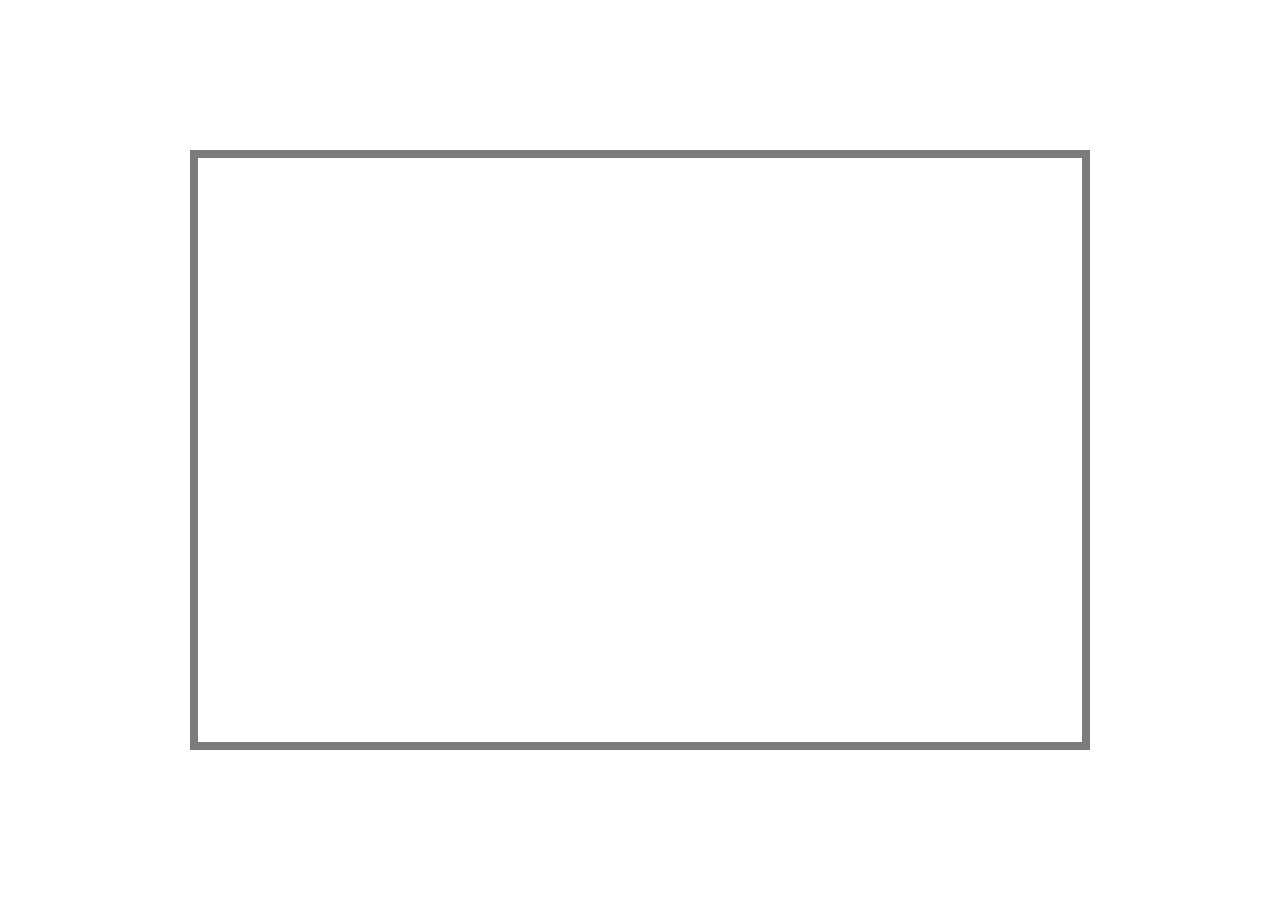
<file: assign10Transition/index.html>
<!DOCTYPE html>
<html lang="en">
<head>
    <meta charset="UTF-8">
    <meta name="viewport" content="width=device-width, initial-scale=1.0">
    <title>Document</title>
    <link rel="stylesheet" href="style.css">
</head>
<body>
    <div class="container">
        <div class="photo"></div>
        <div class="details">
                DODGE CHALLENGER<br/><br/>
                VEHICLE TYPE: front-engine, rear-wheel-drive, 5-passenger, 2-door coupe.<br/>
                PRICE AS TESTED: $53,995 (base price: $46,590).<br/>
                ENGINE TYPE: pushrod 16-valve V-8, iron block and aluminum heads, port fuel injection.<br/>
                Displacement: 391 cu in, 6410 cc Power: 485 hp @ 6100 rpm.<br/>
                Torque: 475 lb-ft @ 4100 rpm.<br/>
                TRANSMISSION: 8-speed automatic with manual shifting mode.<br/>
        </div>
    </div>

</body>
</html>
</file>
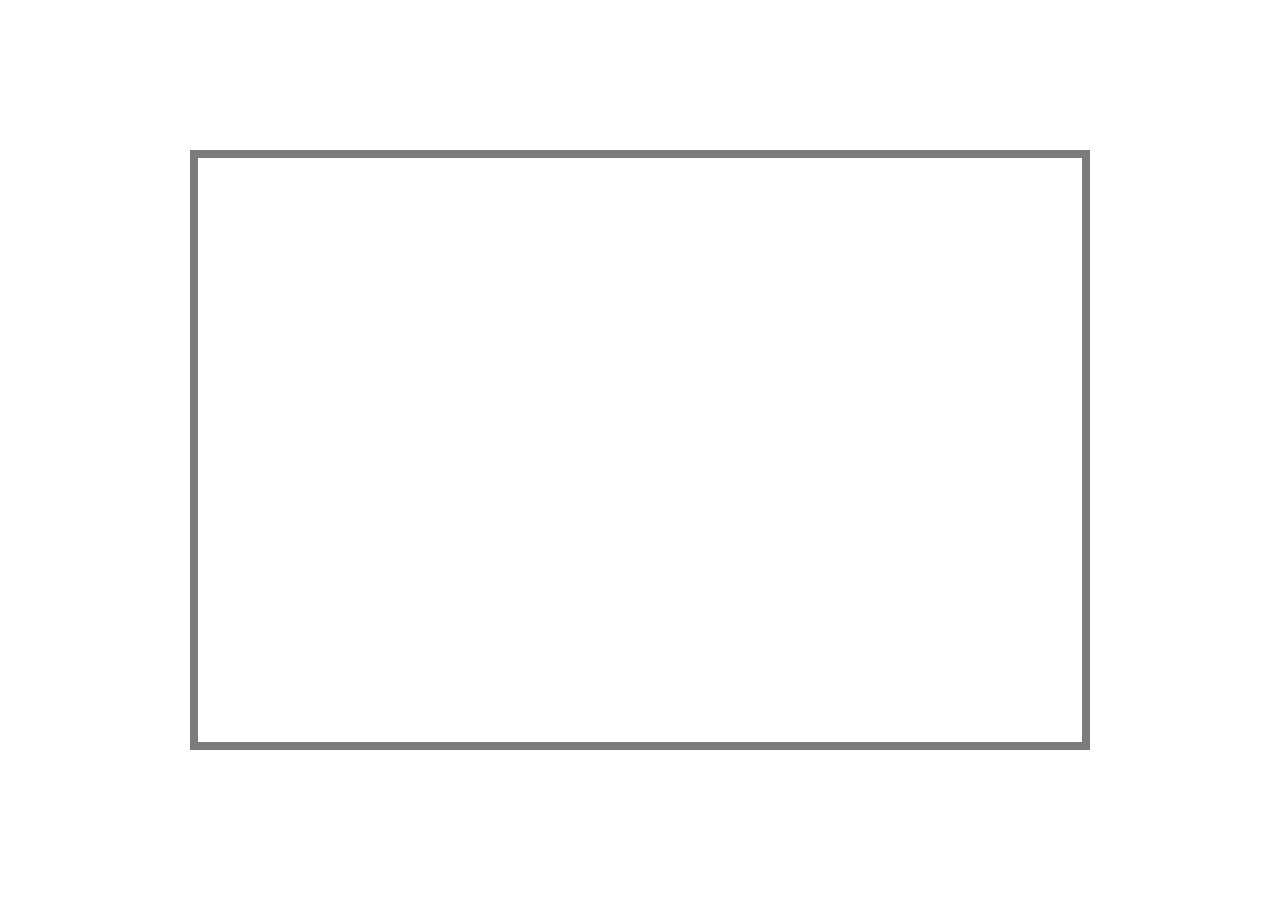
<file: assign11CardAnimation/index.html>
<!DOCTYPE html>
<html lang="en">
<head>
    <meta charset="UTF-8">
    <meta name="viewport" content="width=device-width, initial-scale=1.0">
    <title>Document</title>
    <link rel="stylesheet" href="style.css">
</head>
<body>
    <div class="container">
        <div class="photo"></div>
        <div class="details">
                DODGE CHALLENGER<br/><br/>
                VEHICLE TYPE: front-engine, rear-wheel-drive, 5-passenger, 2-door coupe.<br/>
                PRICE AS TESTED: $53,995 (base price: $46,590).<br/>
                ENGINE TYPE: pushrod 16-valve V-8, iron block and aluminum heads, port fuel injection.<br/>
                Displacement: 391 cu in, 6410 cc Power: 485 hp @ 6100 rpm.<br/>
                Torque: 475 lb-ft @ 4100 rpm.<br/>
                TRANSMISSION: 8-speed automatic with manual shifting mode.<br/>
        </div>
        <div class="line"></div>
    </div>

</body>
</html>
</file>
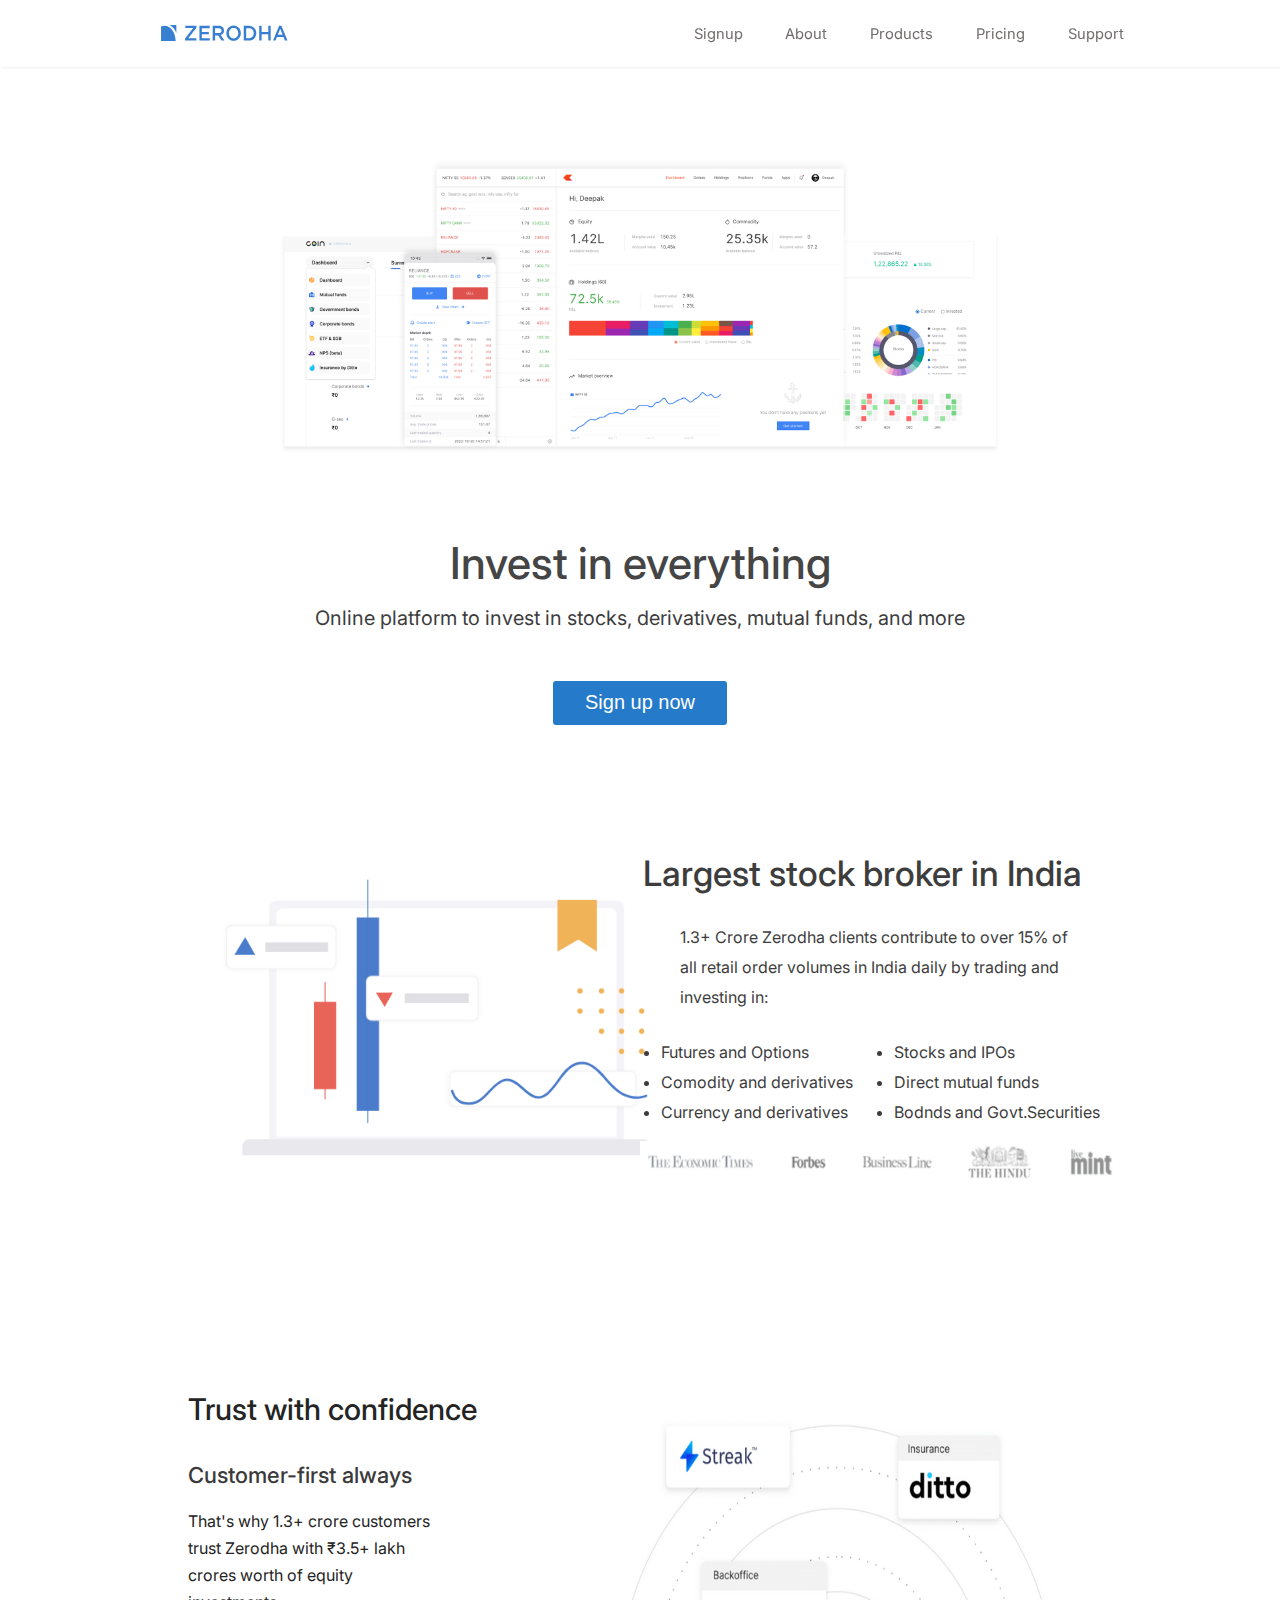
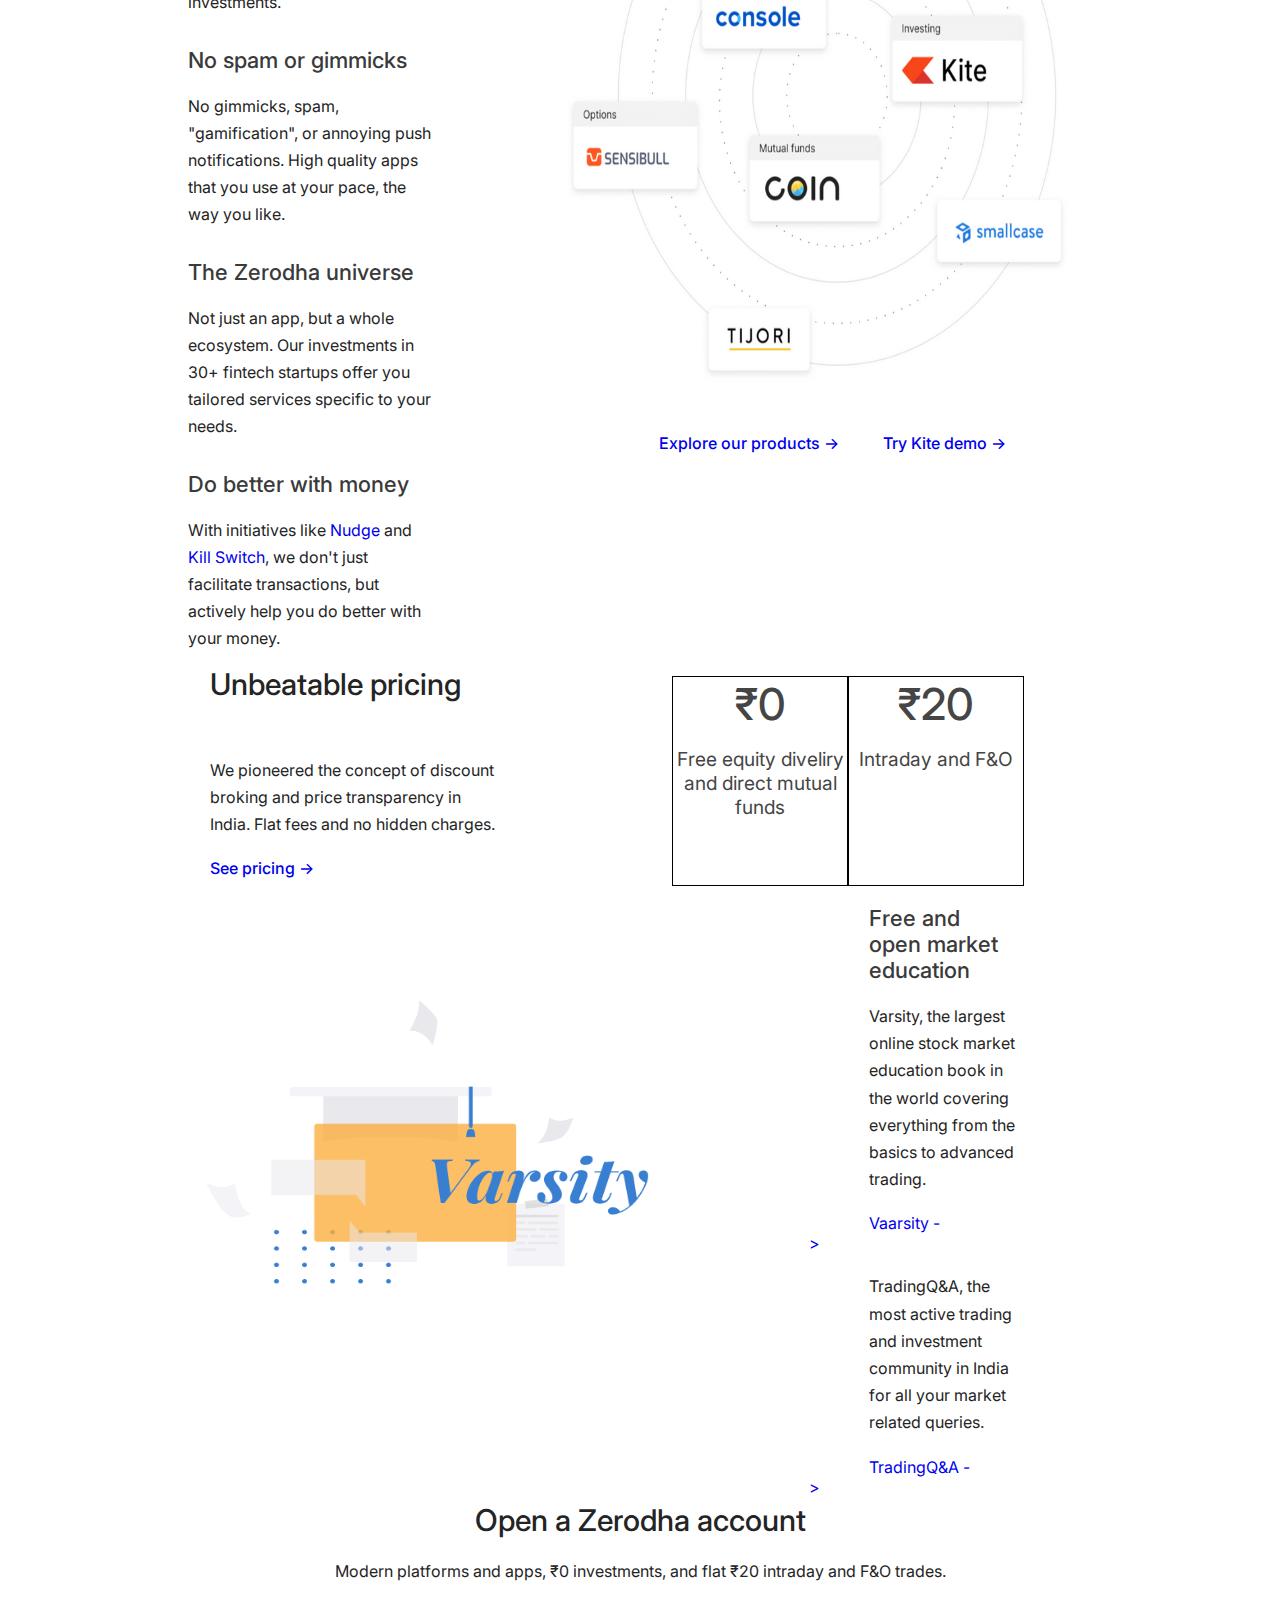
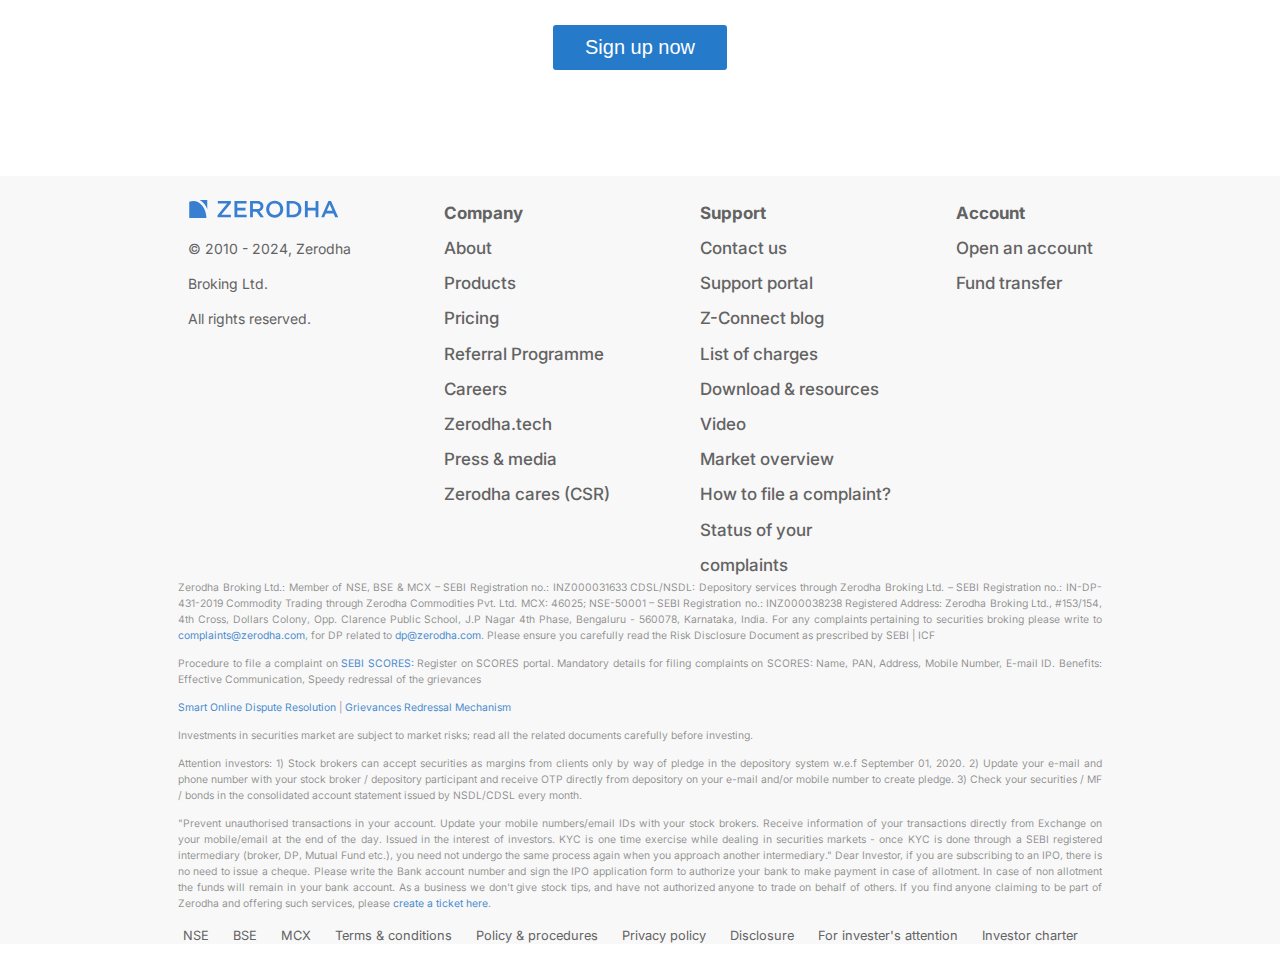
<file: assign13zerodha/index.html>
<!DOCTYPE html>
<html lang="en">

<head>
    <meta charset="UTF-8">
    <meta name="viewport" content="width=device-width, initial-scale=1.0">
    <title>Zerodha - Online stock trading at lowest prices from India's biggest stock broker - Zerodha</title>
    <link rel="stylesheet" href="https://cdnjs.cloudflare.com/ajax/libs/font-awesome/6.5.2/css/all.min.css"
        integrity="sha512-SnH5WK+bZxgPHs44uWIX+LLJAJ9/2PkPKZ5QiAj6Ta86w+fsb2TkcmfRyVX3pBnMFcV7oQPJkl9QevSCWr3W6A=="
        crossorigin="anonymous" referrerpolicy="no-referrer" />
    <link rel="preconnect" href="https://fonts.googleapis.com">
    <link rel="stylesheet" href="style.css">

    <link rel="preconnect" href="https://fonts.googleapis.com">
    <link rel="preconnect" href="https://fonts.gstatic.com" crossorigin>
    <link href="https://fonts.googleapis.com/css2?family=Inter:wght@100..900&display=swap" rel="stylesheet">
</head>

<body>
    <header>
        <nav class="navbar">
            <div class="logo">
                <img src="./images/logo.svg" alt="Zerodha" title="Zerodha" />
            </div>
            <div class="nav-option">
                <a href="#">Signup</a>
                <a href="#">About</a>
                <a href="#">Products</a>
                <a href="#">Pricing</a>
                <a href="#">Support</a>
                <div class="icon">
                    <a href="#">
                        <i class="fa-solid fa-bars"></i>
                    </a>
                </div>
        </nav>
    </header>
    <div class="holder">
        <main class="holder">
            <section class="first-section">
                <div class="zerodha">
                    <img src="./images/zerodha.png" alt="Zerodha">
                    <h1>Invest in everything</h1>
                    <h5>Online platform to invest in stocks, derivatives, mutual funds, and more </h5>
                    <button>Sign up now</button>
                </div>
            </section>

            <section class="second-section">
                <div class="lbrok">
                    <img src="./images/broker.png" alt="Largest broker">
                </div>
                <div class="rbrok">
                    <h2>Largest stock broker in India</h2>
                    <p>1.3+ Crore Zerodha clients contribute to over 15% of all retail order volumes in India daily
                        by trading and investing in: </p>
                    <div class="lbrok-container">
                        <div class="left-cointainer">
                            <ul>
                                <li>Futures and Options</li>
                                <li>Comodity and derivatives</li>
                                <li>Currency and derivatives</li>
                            </ul>
                        </div>
                        <div class="right-cointainer">
                            <ul>
                                <li>Stocks and IPOs</li>
                                <li>Direct mutual funds</li>
                                <li>Bodnds and Govt.Securities</li>
                            </ul>
                        </div>
                    </div>
                    <div class="lbrok-links">
                        <a href="#">
                            <img src="./images/press-logos.png" alt="press-logos">
                        </a>
                    </div>
                </div>
    </div>

    </section>
    <div class="empty"></div>
    <section class="third-section">
        <div class="ecosystem">
            <div class="left-cointainer">

                <h2>Trust with confidence</h2>

                <h4>Customer-first always</h4>

                <p>That's why 1.3+ crore customers trust Zerodha with ₹3.5+ lakh crores worth of equity
                    investments. </p>

                <h4>No spam or gimmicks</h4>

                <p>No gimmicks, spam, "gamification", or annoying push notifications. High quality apps that
                    you use at your pace, the way you like. </p>

                <h4>The Zerodha universe</h4>

                <p>Not just an app, but a whole ecosystem. Our investments in 30+ fintech startups offer you
                    tailored services specific to your needs. </p>

                <h4>Do better with money</h4>
                <p>With initiatives like <a href="#">Nudge</a> and <a href="#">Kill Switch</a>, we don't
                    just facilitate transactions, but actively help you do better with your money. </p>
            </div>
            <div class="right-cointainer">
                <div class="img-cointainer">
                    <img src="./images/ecosystem.png" alt="ecosystem">
                </div>
                <div class="eco-link">
                    <a href="#">Explore our products -></a>
                    <a href="#">Try Kite demo -></a>
                </div>
            </div>
        </div>
    </section>
    <div class="empty"></div>
    <section class="fourth-section">
        <div class="pricing">
            <div class="left-cointainer">
                    <h2>Unbeatable pricing</h2>
                    <p>We pioneered the concept of discount broking and price transparency in India. Flat fees
                        and no hidden charges. </p>
                    <a href="#">See pricing -></a>
            </div>
            <div class="price-container">
                <div class="pricez">
                    <h1>₹0</h1>
                    <p>Free equity diveliry and direct mutual funds</p>
                </div>
                <div class="pricet">
                    <h1>₹20</h1>
                    <p>Intraday and F&O</p>
                </div>
            </div>
        </div>
    </section>
    <div class="empty"></div>
    <section class="fifth-section">
        <div class="edu-cointainer">
            <div class="left-cointainer">
                <img src="./images/index-education.png" alt="Index-education">
            </div>
            <div class="right-cointainer">
                <h4>Free and open market education</h4>
                <p>Varsity, the largest online stock market education book in the world covering everything from the
                    basics to advanced trading. </p>
                <a href="#">Vaarsity -></a>
                <p>TradingQ&A, the most active trading and investment community in India for all your market related
                    queries. </p>
                <a href="#">TradingQ&A -></a>
            </div>

        </div>
    </section>
    <div class="empty"></div>
    <section class="sixth-section">
        <div class="container">
            <h2>Open a Zerodha account</h2>
            <p>Modern platforms and apps, ₹0 investments, and flat ₹20 intraday and F&O trades. </p>
            <button>Sign up now</button>
        </div>
    </section>
    </main>
    <div class="empty"></div>
    <footer>
        <div class="footer-container">
            <div class="top-container">
                <div class="footer-top ftop-child">
                    <div class="footer-logo">
                        <img src="./images/logo.svg" alt="Zerodha" title="Zerodha" />
                    </div>
                    <div class="copyright">
                        <p>© 2010 - 2024, Zerodha Broking Ltd.</p>
                    </div>
                    <div class="copyright">
                        <p>All rights reserved.</p>
                    </div>
                    <div class="social">
                        <i class="fa-brands fa-x-twitter"></i>
                        <i class="fa-brands fa-square-facebook"></i>
                        <i class="fa-brands fa-instagram"></i>
                        <i class="fa-brands fa-linkedin-in"></i>
                    </div>
                    <div class="social">
                        <i class="fa-brands fa-youtube"></i>
                        <i class="fa-brands fa-whatsapp"></i>
                        <i class="fa-brands fa-telegram"></i>
                    </div>

                </div>
                <div class="footer-top stop-child">

                    <ul type="none">
                        <li>
                            <h4>Company</h4>
                        </li>
                        <li>About</li>
                        <li>Products</li>
                        <li>Pricing</li>
                        <li>Referral Programme</li>
                        <li>Careers</li>
                        <li>Zerodha.tech</li>
                        <li>Press & media</li>
                        <li>Zerodha cares (CSR)</li>
                    </ul>

                </div>


                <div class="footer-top ttop-child">

                    <ul type="none">
                        <li>
                            <h4>Support</h4>
                        </li>
                        <li>Contact us</li>
                        <li>Support portal</li>
                        <li>Z-Connect blog</li>
                        <li>List of charges</li>
                        <li>Download & resources</li>
                        <li>Video</li>
                        <li>Market overview</li>
                        <li>How to file a complaint?</li>
                        <li>Status of your complaints</li>
                    </ul>

                </div>
                <div class="footer-top frtop-child">
                    <ul type="none">
                        <li>
                            <h4>Account</h4>
                        </li>
                        <li>Open an account</li>
                        <li>Fund transfer</li>
                    </ul>
                </div>
            </div>

            <div class="middle-cointainer">

                <p>Zerodha Broking Ltd.: Member of NSE, BSE​ &​ MCX – SEBI Registration no.: INZ000031633 CDSL/NSDL:
                    Depository services through Zerodha Broking Ltd. – SEBI Registration no.: IN-DP-431-2019
                    Commodity Trading through Zerodha Commodities Pvt. Ltd. MCX: 46025; NSE-50001 – SEBI
                    Registration no.: INZ000038238 Registered Address: Zerodha Broking Ltd., #153/154, 4th Cross,
                    Dollars Colony, Opp. Clarence Public School, J.P Nagar 4th Phase, Bengaluru - 560078, Karnataka,
                    India. For any complaints pertaining to securities broking please write to <a
                        href="#">complaints@zerodha.com</a>, for DP related to <a href="#">dp@zerodha.com</a>.
                    Please ensure you carefully read the Risk Disclosure Document as prescribed by SEBI | ICF </p>

                <p>Procedure to file a complaint on <a href="#">SEBI SCORES:</a> Register on SCORES portal.
                    Mandatory details for filing complaints on SCORES: Name, PAN, Address, Mobile Number, E-mail ID.
                    Benefits: Effective Communication, Speedy redressal of the grievances </p>

                <p> <a href="#">Smart Online Dispute Resolution</a> | <a href="#">Grievances Redressal Mechanism</a>
                </p>

                <p>Investments in securities market are subject to market risks; read all the related documents
                    carefully before investing. </p>

                <p>Attention investors: 1) Stock brokers can accept securities as margins from clients only by way
                    of pledge in the depository system w.e.f September 01, 2020. 2) Update your e-mail and phone
                    number with your stock broker / depository participant and receive OTP directly from depository
                    on your e-mail and/or mobile number to create pledge. 3) Check your securities / MF / bonds in
                    the consolidated account statement issued by NSDL/CDSL every month. </p>

                <p>"Prevent unauthorised transactions in your account. Update your mobile numbers/email IDs with
                    your stock brokers. Receive information of your transactions directly from Exchange on your
                    mobile/email at the end of the day. Issued in the interest of investors. KYC is one time
                    exercise while dealing in securities markets - once KYC is done through a SEBI registered
                    intermediary (broker, DP, Mutual Fund etc.), you need not undergo the same process again when
                    you approach another intermediary." Dear Investor, if you are subscribing to an IPO, there is no
                    need to issue a cheque. Please write the Bank account number and sign the IPO application form
                    to authorize your bank to make payment in case of allotment. In case of non allotment the funds
                    will remain in your bank account. As a business we don't give stock tips, and have not
                    authorized anyone to trade on behalf of others. If you find anyone claiming to be part of
                    Zerodha and offering such services, please <a href="#">create a ticket here</a>. </p>

            </div>
            <div class="bottom-container">
                <a href="#">NSE</a>
                <a href="#">BSE</a>
                <a href="#">MCX</a>
                <a href="#">Terms & conditions</a>
                <a href="#">Policy & procedures</a>
                <a href="#">Privacy policy</a>
                <a href="#">Disclosure</a>
                <a href="#">For invester's attention</a>
                <a href="#">Investor charter</a>
            </div>
        </div>
    </footer>
    </div>
</body>

</html>
</file>
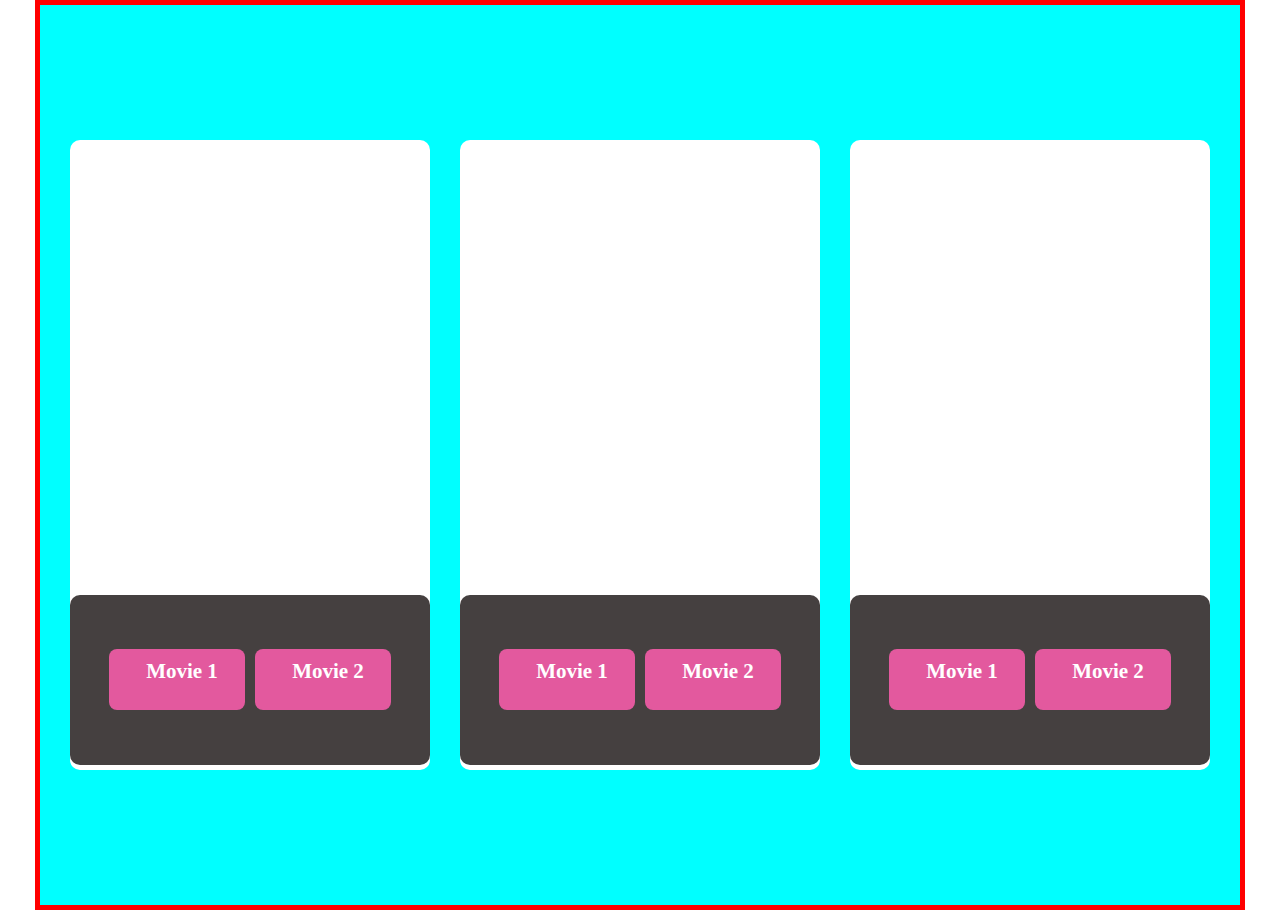
<file: assign9card/index.html>
<!DOCTYPE html>
<html lang="en">
<head>
    <meta charset="UTF-8">
    <meta name="viewport" content="width=device-width, initial-scale=1.0">
    <title>Card Assignment9</title>
    <link rel="stylesheet" href="style.css">
</head>
<body>
    <div class="card-cointainer">
        <div class="card-1">
            <div class="top"></div>
            <div class="bottom">
                <div class="movie1">Movie 1</div>
                <div class="movie2">Movie 2</div>
            </div>
        </div>


        <div class="card-2">
            <div class="top"></div>
            <div class="bottom">
                <div class="movie1">Movie 1</div>
                <div class="movie2">Movie 2</div>
            </div>
        </div>


        <div class="card-3">
            <div class="top"></div>
            <div class="bottom">
                <div class="movie1">Movie 1</div>
                <div class="movie2">Movie 2</div>
            </div>
        </div>
    </div>
</body>
</html>
</file>
<file: assign10Transition/style.css>
*{
    box-sizing: border-box;
    margin: 0;
    padding: 0;
}
body {
    width: 100vw;
    height: 100vh;
    background-color: white;
    display: flex;
    align-items: center;
    justify-content: center;
}

.container {

    width: 900px;
    height: 600px;
    border: 8px solid rgb(123, 123, 123);
    position: relative;
    overflow: hidden; 

}
.photo {
    width: 100%;
    height: 100%;
    background-image: url("https://wallpaperaccess.com/full/3303318.jpg");
    background-repeat: no-repeat;
    background-size: cover;
    background-position: center;
    transition: all 0.5s ease-in-out 0.2s;
    cursor: pointer;
    position: relative;
}

.details {
    width: 40%;
    height: 100%;
    top: 0px;
    right: -360px;
    position: absolute;
    transition: all 0.5s ease-in-out 0.5s;
    cursor: pointer;
    color: #bb5207;
    font-size: 25px;
    font-weight: 700;
    text-align: justify;

}

.container:hover{
    box-shadow: 2px 2px 9px 9px rgb(0, 0, 0);
}
.container:hover> .details {
    right: 10px;
    background-color: rgba(207, 206, 206, 0.755);
    box-shadow: 2px 2px 9px 9px rgba(207, 206, 206, 0.755);
}
.container:hover> .photo {
    scale: 1.45;
}
</file>
<file: assign11CardAnimation/style.css>
*{
    box-sizing: border-box;
    margin: 0;
    padding: 0;
}
body {
    width: 100vw;
    height: 100vh;
    background-color: white;
    display: flex;
    align-items: center;
    justify-content: center;
}

.container {

    width: 900px;
    height: 600px;
    border: 8px solid rgb(123, 123, 123);
    position: relative;
    overflow: hidden; 

}
.photo {
    width: 100%;
    height: 100%;
    background-image: url("https://wallpaperaccess.com/full/3303318.jpg");
    background-repeat: no-repeat;
    background-size: cover;
    background-position: center;
    cursor: pointer;
    position: relative;
}

@keyframes photo {
    0% {
        scale: 1;
    }
    100%{
        scale: 1.45;
    }
}

.container:hover> .photo{
    animation: photo 3s ease 0.5s infinite alternate;

}

.details {
    width: 40%;
    height: 100%;
    top: 0px;
    right: -360px;
    position: absolute;
    display: flex;
    align-items: center;
    justify-content: center;
    cursor: pointer;
    color: #ee5d02;
    font-size: 27px;
    font-weight: 900;
    text-align: justify;
}

@keyframes detail {
    0% {
        right: 0%;
    }
    100%{
        right: 60%;
    }
}

.container:hover> .details{

    animation: detail 3s ease 0.5s infinite alternate;

}

.line {
    width: 0%;
    height: 3px;
    background-color: crimson;
    position: absolute;
    bottom: 0px;
}

@keyframes line {
    0% {
        width: 0%;
    }
    100%{
        width: 100%;
    }
}

.container:hover> .line{

    animation: line 3s ease 0.5s infinite alternate;
}
</file>
<file: assign13zerodha/style.css>
*{
    box-sizing: border-box;
    margin: 0;
    padding: 0;
}

body{
    width: 100vw;
    height: 100vh;
    font-family: "Inter",sans-serif;
    font-weight: 400;
    background-color: white;
}

.navbar {
    width: 100%;
    height: 67.4px;
    display: flex;
    align-items: center;
    background-color: #fff;
    box-shadow: 2px 1px 2px #eee;
    justify-content:space-between;
    position: fixed;
    top: 0px;
    z-index: 2;
}

.logo {
    width: 22.6%;
    height: 100%;
    display: flex;
    align-items: center;
    justify-content: flex-end;
    margin-bottom: 1.1px;
}

.logo>img{
    width: 129px;
    height: 26.12%;
}

.nav-option {
    width: 45.8%;
    height: 100%;
    display: flex;
    align-items: center;
    justify-content: flex-start;
    gap: 2.67rem;
}

.nav-option a {
    text-decoration: none;
    color: rgb(113, 109, 109);
    font-size: 0.92rem;
    margin-top: 1.5px;

}

.nav-option .icon i{
    color: rgb(87, 87, 87);
    height: 80%;
    font-size: 20px;
    margin-top: 11px;
    margin-bottom: 7px;
}

.nav-option a:hover {
    color: rgb(105, 145, 245);
}

.holder {
    width: 100%;
    height: auto;
    display: flex;
    align-items: center;
    justify-content: center;
    flex-direction: column;
    flex: 1;
    overflow: auto;
    padding: 5.68rem 5rem 0rem 5rem;
}

.first-section {
    width: 100%;
    height: 500px;
    display: flex;
    align-items: center;
    justify-content: center;
    flex-direction: column;
    text-align: center;
    margin-bottom: 9rem;
}

.zerodha>img{
    
    width: 48.94375rem;
    height: 20.5770625rem;
    margin-bottom: 4.05rem;

}

.zerodha h1 {
    font-size: 2.75rem;
    font-weight: 500;
    color: rgb(69, 69, 69);
    margin-bottom: 1rem;
}

.zerodha h5 {
    font-size: 1.25rem;
    font-weight: 400;
    color: rgb(61, 61, 61);
    margin-bottom: 3.15rem;

}

button {
    border: none;
    width: 10.9rem;
    height: 2.8rem;
    text-align: center;
    background-color: rgb(37, 122, 202);
    border-radius: 3px;
    font-size: 1.249rem;
    font-weight: 500;
    color: #fff;
    padding-bottom: 10px 30px;
}

.second-section {
    width: 100%;
    height: 400px;
    display: flex;
    align-items: center;
    justify-content: space-between;
    padding-bottom: 50px;
}

.lbrok {
    width: 50%;
    height: 18rem;
}

.lbrok>img{
    width: 29.3rem;
    height: 21rem;
    margin-left: 2rem;
    padding: 18px 0px 30px 27px ;

}

.rbrok {
    width: 50%;
    height: 400px;
    display: flex;
    align-items: center;
    justify-content: space-around;
    flex-direction: column;
    /* background-color: #000; */
    position: relative;
    line-height: 30px;
}

.rbrok> h2 {
    font-size: 35px;
    font-weight: 500;
    color: rgb(61, 61, 61);
    padding: 50px 35px 10px 0px;
}

.rbrok p{
    font-size: medium;
    padding: 10px 40px;
    color: rgb(61, 61, 61);
}

.lbrok-container {
    width: 100%;
    display: flex;
    align-items: center;
    justify-content: space-around;
}

.lbrok-container .left-cointainer {
    text-align: start;
    color: rgb(61, 61, 61);
}

.lbrok-container .right-cointainer {
    text-align: start;
    color: rgb(61, 61, 61);
}


.lbrok-links>a>img {
    width: 100%;
    height: 2.7rem;
}

.empty{
    width: 100%;
    height: 2.5rem;
}

.third-section {
    width: 100%;
    height: 900px;
    display: flex;
    align-items: center;
    justify-content: center;
    padding-bottom: 50px;
}

.ecosystem{
    width: 80%;
    height: 900px;
    display: flex;
    align-items: center;
    justify-content: space-around;
}

.ecosystem .left-cointainer {
    width: 50%;
    height: 100%;
}

.ecosystem .left-cointainer h2 {
    font-size: 30px;
    font-weight: 500;
    color: rgb(36, 36, 36);
    margin: 150px 10px 35px 60px;
}

.ecosystem .left-cointainer h4 {
    font-size: 22px;
    font-weight: 500;
    color: rgb(58, 58, 58);
    margin: 10px 10px 0px 60px;
}

.ecosystem .left-cointainer p {
    font-size: 16px;
    font-weight: 400;
    color: rgb(36, 36, 36);
    padding: 20px 120px 20px 60px;
    line-height: 1.7rem;

}

.ecosystem .left-cointainer p a{
    text-decoration: none;
}

.ecosystem .right-cointainer {
    display: flex;
    align-items: center;
    justify-content: space-around;
    flex-direction: column;
    
}

.ecosystem .right-cointainer .img-cointainer>img{
    width: 100%;
    height: 700px;
    padding: 0px 70px 20px 0px;

}

.eco-link a{
    text-decoration: none;
    margin-right: 40px;
    font-weight: 500;
}

.fourth-section{
    width: 100%;
    height: 350px;
    display: flex;
    align-items: center;
}

.pricing {
    width: 80%;
    height: 100%;
    display: flex;
    align-items: center;
    justify-content: space-around;
}

.pricing .left-cointainer {
    width: 50%;
    height: 100%;
}

.pricing .left-cointainer h2{
    font-size: 30px;
    font-weight: 500;
    color: rgb(36, 36, 36);
    margin: 60px 10px 35px 210px;
}

.pricing .left-cointainer p {
    font-size: 16px;
    font-weight: 400;
    color: rgb(36, 36, 36);
    padding: 20px 10px 20px 210px;
    line-height: 1.7rem;
}

.pricing .left-cointainer a {
    text-decoration: none;
    margin-left: 210px;
    font-weight: 500;
}

.price-container {
    width: 50%;
    height: 100%;
    display: flex;
    align-items: center;
    justify-content: center;
}

.pricez {
    width: 40%;
    height: 60%;
    border: 1px solid rgb(0, 0, 0);
    margin-left: 160px;

}

.pricez h1{
    font-size: 2.75rem;
    font-weight: 500;
    color: rgb(69, 69, 69);
    margin-bottom: 1rem;
    text-align: center;
}

.pricez p{
    font-size: 1.2rem;
    font-weight: 400;
    color: rgb(69, 69, 69);
    margin-bottom: 1rem;
    text-align: center;
}

.pricet {
    width: 40%;
    height: 60%;
    border: 1px solid rgb(0, 0, 0);
}

.pricet h1{
    font-size: 2.75rem;
    font-weight: 500;
    color: rgb(69, 69, 69);
    margin-bottom: 1rem;
    text-align: center;
}

.pricet p{
    font-size: 1.2rem;
    font-weight: 400;
    color: rgb(69, 69, 69);
    margin-bottom: 1rem;
    text-align: center;
}

.fifth-section{
    width: 100%;
    height: 400px;
    display: flex;
    align-items: center;
}

.edu-cointainer {
    width: 80%;
    height: 900px;
    display: flex;
    align-items: center;
    justify-content: space-around;
}

.edu-cointainer .left-cointainer {
    padding: 0px 0px 50px 20px;
}

.edu-cointainer .left-cointainer>img{
    width: 29.3rem;
    height: 21rem;
    margin-left: 160px;
    padding: 0px 0px 50px 27px;
}

.edu-cointainer .right-cointainer {
    margin-left: 160px;
}

.edu-cointainer .right-cointainer h4{
    font-size: 22px;
    font-weight: 500;
    color: rgb(58, 58, 58);
    margin: 10px 10px 0px 60px;
}

.edu-cointainer .right-cointainer p {
    font-size: 16px;
    font-weight: 400;
    color: rgb(36, 36, 36);
    padding: 20px 0px 20px 60px;
    line-height: 1.7rem;
}

.edu-cointainer .right-cointainer a {
    text-decoration: none;
    padding: 20px 120px 20px 60px;
}

.sixth-section{
    width: 100%;
    height: 300px;
    display: flex;
    align-items: center;
    justify-content: center;
}

.container {
    width: 80%;
    height: 100%;
    display: flex;
    align-items: center;
    justify-content: center;
    flex-direction: column;
}

.container h2{
    font-size: 30px;
    font-weight: 500;
    color: rgb(36, 36, 36);
    text-align: center;
}

.container p{
    font-size: 16px;
    font-weight: 400;
    color: rgb(36, 36, 36);
    text-align: center;
    margin: 20px 0 20px 0;
    padding: 0px 0px 20px 0px;
    line-height: 1.7rem;
}

.footer-container {
    width: 100%;
    height: auto;
    display: flex;
    align-items: center;
    justify-content: center;
    flex-direction: column;
    background-color: rgba(244, 244, 244, 0.592);
}

.footer-container .top-container {
    width: 80%;
    height: 100%;
    display: flex;
    align-items: center;
    justify-content: center;
    flex-direction: row;
}

.footer-top {
    width: calc(100% /4);
    height: 334px;
    font-size: 17px;
    font-weight: 500;
    color: rgb(99, 99, 99);
    margin: 20px 0px 50px 60px;
    line-height: 2.2rem;
    
}
.footer-top ul li:hover {
    cursor: pointer;
    color: rgb(74, 140, 206);
}

.footer-logo>img{
    width: 152.25px;
    height: 20px;
}

.copyright {
    font-size: 14px;
    font-weight: 400;
}

.social {
    width: 100%;
    height: 32px;
    display: inline-block;
    display: flex;
    align-items: center;
    justify-content: flex-start;
    gap: 1.3rem;
}

.social>i {
    font-size: 20px;
    margin: 4px;
}
.social>i:hover{
    cursor: pointer;
    color: rgb(74, 140, 206);
}

.middle-cointainer {
    width: 80%;
    height: 100%;
    
}
.middle-cointainer p{
    font-size: 0.65rem;
    font-weight: 400;
    color: rgba(52, 52, 52, 0.539);
    text-align: justify;
    margin: 0px 0 0px 0;
    padding: 0px 50px 12px 50px;
    line-height: 1rem;
    
}
.middle-cointainer a{
    text-decoration: none;
    color: rgb(74, 140, 206);
}
.bottom-container a{
    font-size: 0.8rem;
    font-weight: 400;
    text-decoration: none;
    color: rgb(99, 99, 99);
    padding: 20px 20px 20px 0px;

}
.bottom-container a:hover {
    color: rgb(74, 140, 206);
}
button:hover {
    cursor: pointer;
    background-color: rgb(50, 48, 48);
}
</file>
<file: assign9card/style.css>
*{
    margin: 0;
    padding: 0;
}
body{
    display: flex;
    align-items: center;
    justify-content: center;
}
.card-cointainer {
    width: 1200px;
    height: 900px;
    background-color: aqua;
    position: relative;
    border: 5px solid red;
    display: flex;
    align-items: center;
    justify-content: space-evenly;
}
.card-1,.card-2,.card-3{
    width: 30%;
    height: 70%;
    display: flex;
    align-items: center;
    justify-content: center;
    position: relative;
    background-color: white;
    border-radius: 10px;

}

.card-1 .top {
    margin: auto;
    width: 90%;
    height: 70%;
    border: 5px solid white;
    position: absolute;
    top: 1px;
    background-image: url("https://th.bing.com/th/id/R.86a096599588356a8b8553f46739fa14?rik=d%2bP%2fIrFi2hVaVQ&riu=http%3a%2f%2fweknowyourdreams.com%2fimages%2fjohnny-depp%2fjohnny-depp-02.jpg&ehk=Py%2baOknBswMCKOdzUu19CXVmBXkrb4Wj0BooRsGIRLk%3d&risl=&pid=ImgRaw&r=0");
    background-size: cover;
    background-repeat: no-repeat;
    background-position: left center;
    border-radius: 10px;
    
}

.card-2 .top {
    margin: auto;
    width: 90%;
    height: 70%;
    border: 5px solid white;
    position: absolute;
    top: 1px;
    background-image: url("https://i.pinimg.com/736x/2c/93/0f/2c930f4c0f978931486848b7caa70481.jpg");
    background-size: cover;
    background-repeat: no-repeat;
    background-position: center;
    border-radius: 10px;
}

.card-3 .top {
    margin: auto;
    width: 90%;
    height: 70%;
    border: 5px solid white;
    position: absolute;
    top: 1px;
    background-image: url("https://th.bing.com/th/id/OIP.bZMp_60g8Z2zQSCHJfsbOQHaLT?rs=1&pid=ImgDetMain");
    background-size: cover;
    background-repeat: no-repeat;
    background-position: center right;
    border-radius: 10px;
}

.card-1 .bottom, .card-3 .bottom ,.card-2 .bottom{

    width: 100%;
    height: 27%;
    position: absolute;
    bottom: 5px;
    margin: auto;
    display: flex;
    align-items: center;
    justify-content: center;
    border-radius: 10px;
    background-color: rgb(69, 64, 64);
}

.bottom .movie1,.movie2 {
    width: 35%;
    height: 30%;
    background-color: rgb(227, 89, 158);
    font-size: 21px;
    font-weight: 600;
    margin: 5px 5px 5px 5px;
    text-align: center;
    padding: 10px 0 0 10px;
    border-radius: 8px;
    color: white;

}

.card-1:hover,.card-2:hover,.card-3:hover {
    box-shadow: 2px 2px 15px 12px rgb(182, 155, 183);
}

.bottom:hover{
    box-shadow: 2px 2px 9px 9px rgb(175, 62, 111);
}
.movie1:hover , .movie2:hover{
    box-shadow: 2px 2px 6px 6px rgb(69, 142, 185);
}

.top:hover{
    box-shadow: 2px 2px 9px 9px rgb(0, 0, 0);
}
</file>
